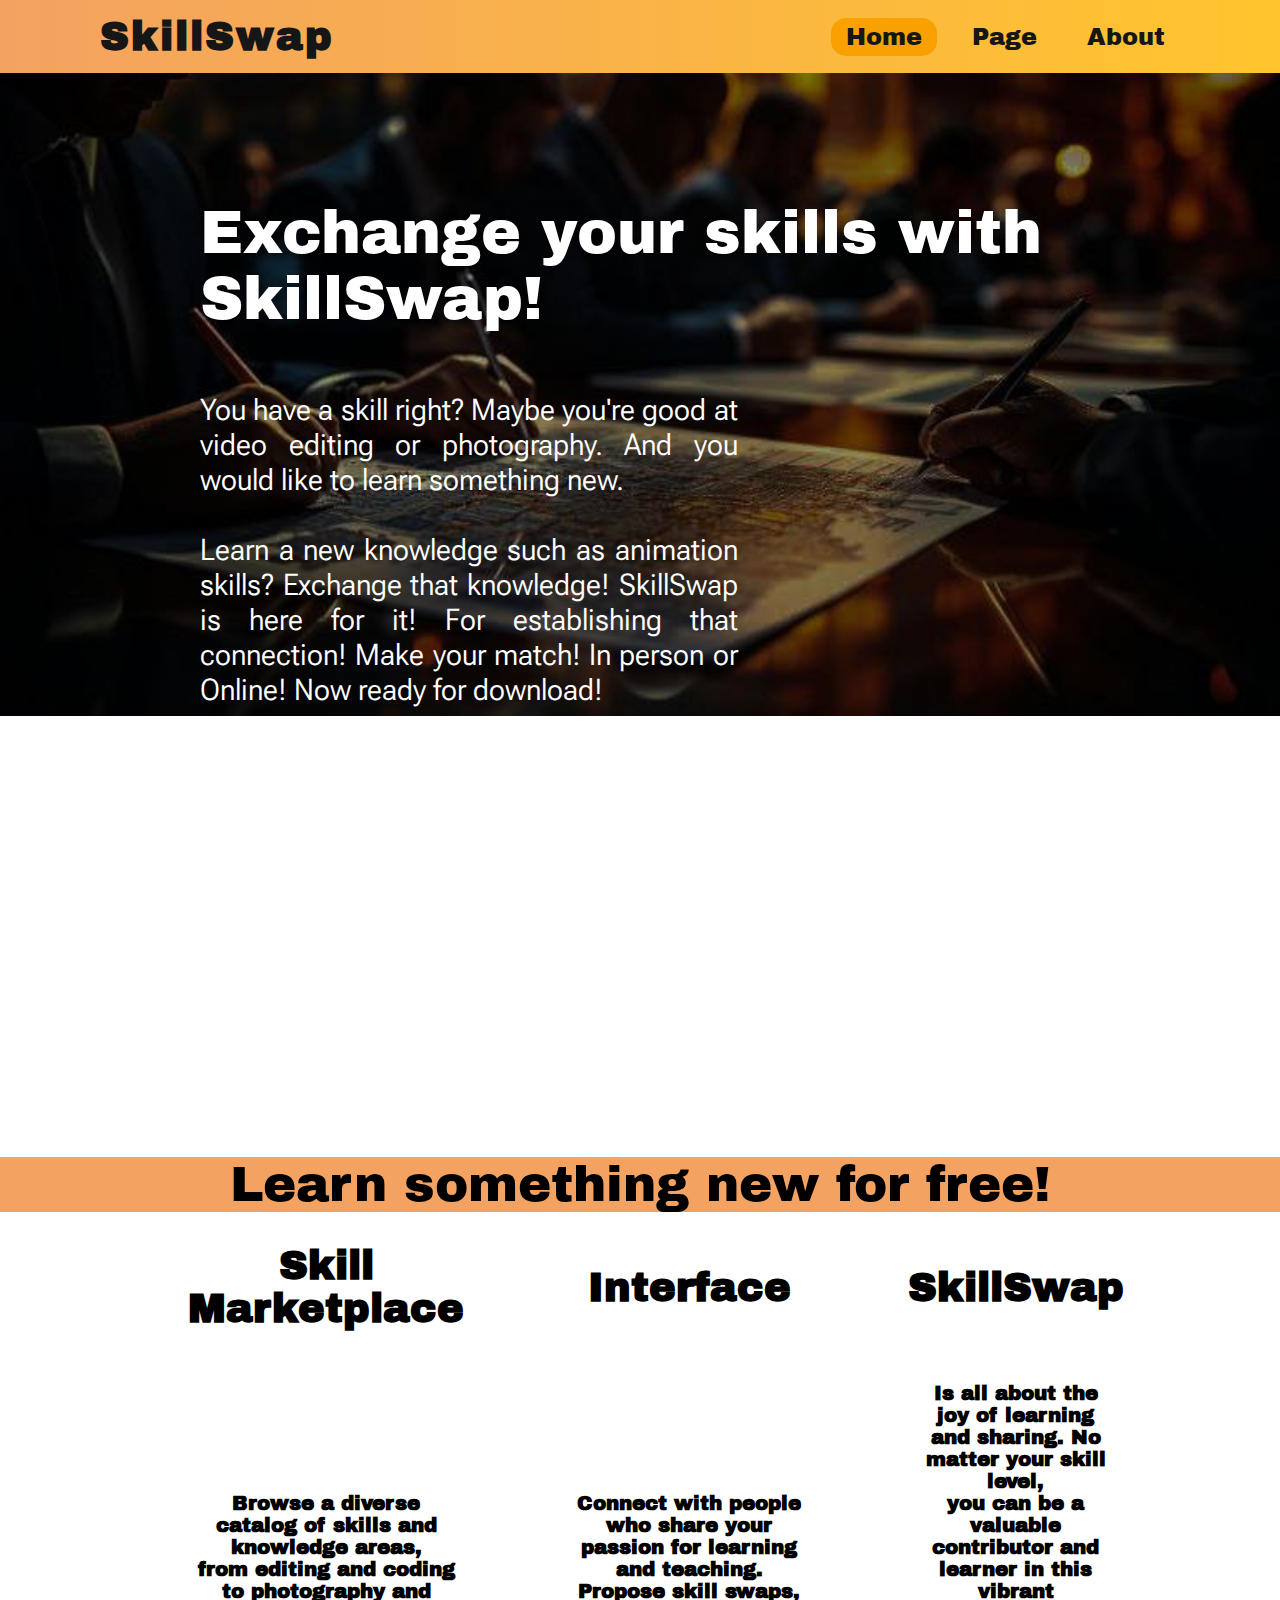
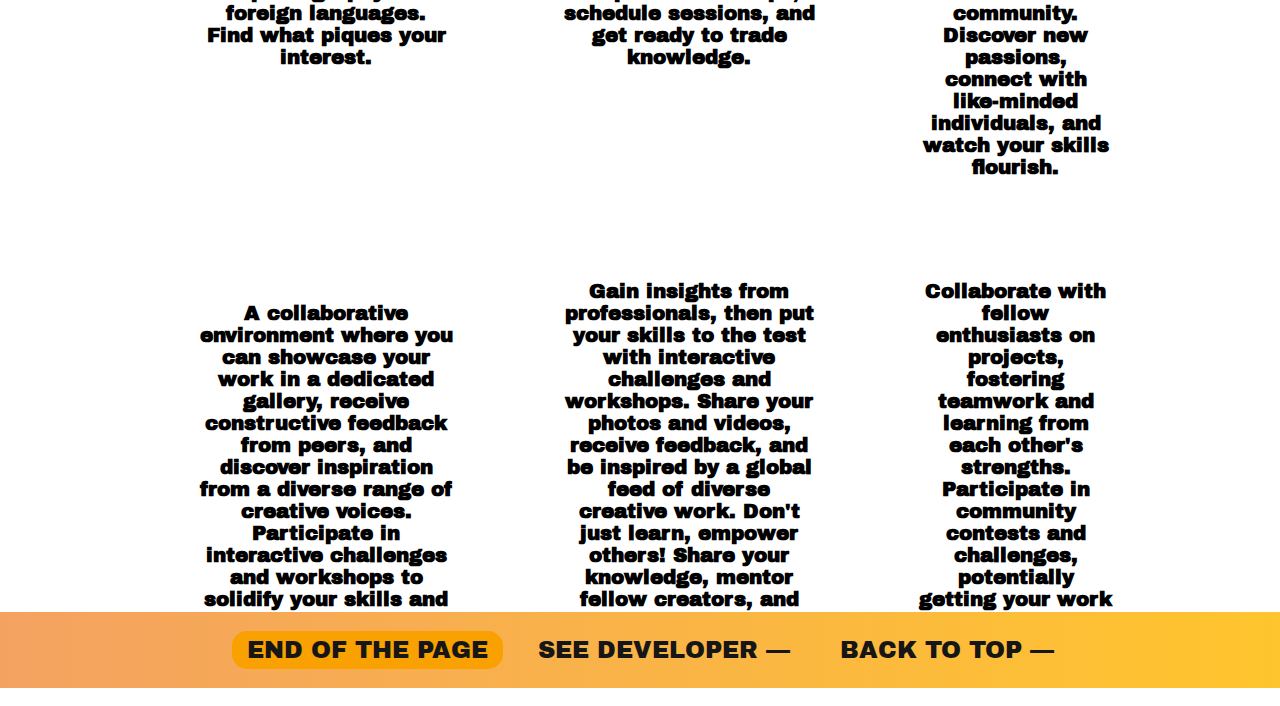
<file: Index.html>
<!DOCTYPE html>
<html lang="en">

<head>
    <meta charset="UTF-8">
    <meta name="viewport" content="width=device-width, initial-scale=1.0">
    <title>SkillSwap</title>
    <link rel="stylesheet" href="style.css">
</head>

<body>
    <header id="top">
        <a href="#" class="swapSkill">SkillSwap</a>
        <nav>
            <ul>
                <li><a href="#" class="active">Home</a></li>
                <li><a href="#pagew">Page</a></li>
                <li><a href="#about">About</a></li>
            </ul>
        </nav>
        </div>
</header>
    <div class="content">
    <p class="background"></p>
    <p class="p1">Exchange your skills with <br>SkillSwap!</p>
    <p class="p2">You have a skill right? Maybe you're good at video editing or photography. And you would like to learn something new.
        <br><br>Learn a new knowledge such as animation skills? Exchange that knowledge!
        SkillSwap is here for it! For establishing that connection! Make your match! In person or Online!
        Now ready for download!</p>
        <p id="pagew" class="pp2"></p>
</div>
<div class="p3" >
    <p class="pp3">Learn something new for free!</p>


<div class="page2">
    <table>
        <tr>
            <th class="b1">Skill Marketplace</th>
            <th class="b2">Interface</th>
            <th class="b3">SkillSwap</th>
        </tr>
        <tr>
            <th class="c1">
                Browse a diverse catalog of skills and knowledge areas, <br>
                from editing and coding to photography and foreign languages. <br>
                Find what piques your interest.
            </th>

            <th class="c2">
                Connect with people who share your passion for learning and teaching. <Br>
                Propose skill swaps, schedule sessions, and get ready to trade knowledge.
            </th>

            <th class="c3">
                Is all about the joy of learning and sharing. No matter your skill level, <br>
                you can be a valuable contributor and learner in this vibrant community. <br>
                Discover new passions, connect with like-minded individuals, and watch your skills flourish. <br>
            </th>
        </tr>
        <tr>
            <th class="c4">
                A collaborative environment where you can showcase your work in a dedicated gallery, receive constructive 
                feedback from peers, and discover inspiration from a diverse range of creative voices. Participate in interactive
                challenges and workshops to solidify your skills and refine your techniques.
            </th>

            <th class="c5">
                Gain insights from professionals, then put your skills to the test with interactive challenges and workshops.
                 Share your photos and videos, receive feedback, and be inspired by a global feed of diverse creative work.
                 Don't just learn, empower others! Share your knowledge, mentor fellow creators, and participate in community events.

            </th>

            <th class="c5">
                Collaborate with fellow enthusiasts on projects, fostering teamwork and
                 learning from each other's strengths. Participate in community contests and challenges,
                potentially getting your work featured and inspiring others.
            </th>
        </tr>
    </table>
    <div id="about" class="bottom">
        <nav>
            <ul>
                <li><a  class="active"> END OF THE PAGE</a></li>
                <li><a href="developersp.html"> SEE DEVELOPER   —</a></li>
                <li><a href="#">BACK TO TOP      — </a></li>
             
            </ul>
        </nav>
        </div>
    </div>
</div>
</div>
</file>
<file: style.css>
@import url('https://fonts.googleapis.com/css2?family=Archivo+Black&family=Roboto+Flex:opsz,wght@8..144,100..1000&display=swap');

*
{
    margin: 0;
    padding: 0;
    box-sizing: border-box;

}
body
{
    min-height: 100vh;
    background-image: url(Assets/asset1.jpeg);
    background-repeat: no-repeat;
    background-size: 100%;
    overflow-y: scroll;
}
header
{
    
    position:fixed;
    background: linear-gradient(to  right,  #f4a261, #ffc52d);
    top: 0;
    left: 0;
    width: 100%;
    padding: 15px 100px;
    display: flex;
    justify-content: space-between;
    align-items: center;
    z-index: 10000;
}
header .swapSkill
{

    font-family: "Archivo Black", sans-serif;
    font-weight: 400;
    font-style: normal;
    color: #161616;
    font-weight: 700;
    text-decoration: none;
    font-size: 2.5em;
    letter-spacing: 2px;

}

header ul
{
    display: flex;
    justify-content: center;
    align-items: center;
}
header ul li
{
    list-style: none;
    margin-left: 20px;
}
header ul li a
{
    font-family: "Archivo Black", sans-serif;
    font-weight: 400;
    font-style: normal;
    text-decoration: none;
    font-size: 1.5em;
    padding: 6px 15px;
    color: #161616;
    border-radius: 15px;
}
header ul li a:hover ,
header ul li a.active
{
    background: #f8a100;
    color: #161616;
}
.p1 {
    font-family: "Archivo Black", sans-serif;
    font-weight: 400;
    font-style: normal;
    color: white;
    font-size: 60px;
    margin-top: 200px;
    margin-left: 200px;
}

.p2 {
    font-family: "Roboto Flex", sans-serif;
    font-optical-sizing: auto;
    font-weight: 400px;
    font-style: normal;
    color: rgb(255, 255, 255);
    font-size: 30px;
    margin-top: 60px;
    margin-left: 200px;
    text-align: justify;
    width: 42%;
}
.pp2
{
    top: 500px;
}


.pp3 {
    background-color: #f4a261;
    font-family: "Archivo Black", sans-serif;
    font-weight: 400;
    font-style: normal;
    color: rgb(0, 0, 0);
    font-size: 50px;
    left: 0;
    text-align: center;
    margin-top: 450px;

}


table {
    font-family: "Archivo Black", sans-serif;
    font-weight: 400;
    font-style: normal;
    position: absolute;
    width: 80%;
    font-size: 20px;
    left: 0;
    margin-left: 11%;
    margin-top: 30px;
}


.c1, .c2, .c3 {
    
    font-size: 20px;
    padding: 50px; 
}
.c4, .c5, .c6 {
    
    font-size: 20px;
    padding: 50px; 
    margin-bottom: 10;
}

.b1, .b2, .b3 {
    font-size: 40px;
}
.bottom
{
    position: absolute;
    background: linear-gradient(to  right,  #f4a261, #ffc52d);
    margin-top: 1000px;
    width: 100%;
    padding: 25px 100px;
}
.bottom ul
{
    display: flex;
    justify-content: center;
    align-items: center;
}
.bottom ul li
{
    list-style: none;
    margin-left: 20px;
}
.bottom ul li a
{
    font-family: "Archivo Black", sans-serif;
    font-weight: 400;
    font-style: normal;
    text-decoration: none;
    font-size: 1.5em;
    padding: 6px 15px;
    color: #161616;
    border-radius: 15px;
}
.bottom ul li a:hover ,
.bottom li a.active
{
    background: #f8a100;
    color: #161616;
}
</file>
